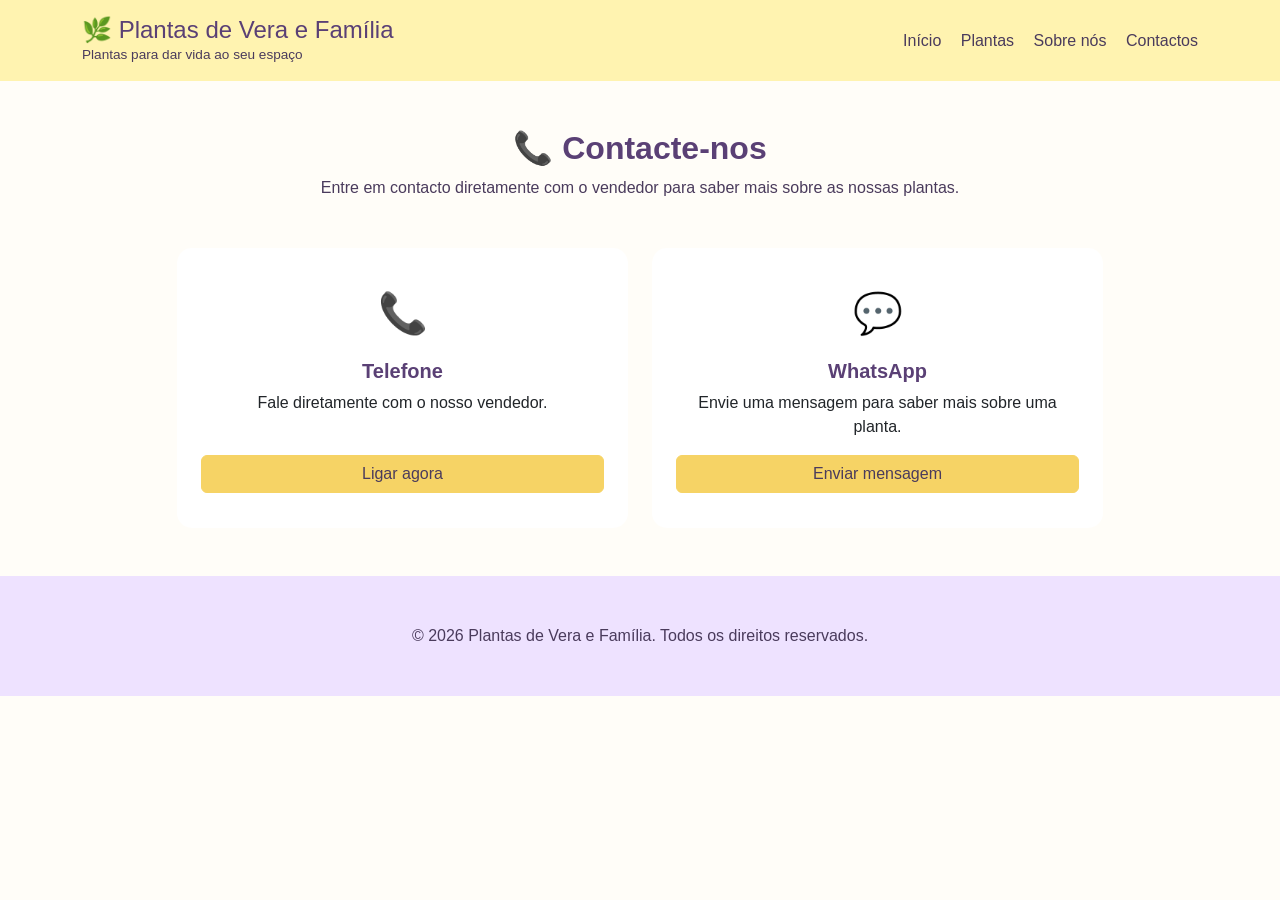
<file: contactos.html>
<!DOCTYPE html>
<html lang="pt">

<head>
    <meta charset="UTF-8">
    <meta name="viewport" content="width=device-width, initial-scale=1.0">
    <title>Contactos - Plantas de Vera e Família</title>
    <link href="https://cdn.jsdelivr.net/npm/bootstrap@5.3.3/dist/css/bootstrap.min.css" rel="stylesheet">
    <link rel="stylesheet" href="css/style.css">
</head>

<body>
    <!-- HEADER -->
    <header class="py-3">
        <div class="container">
            <div class="d-flex justify-content-between align-items-center">
                <div>
                    <h1 class="mb-0">🌿 Plantas de Vera e Família</h1>
                    <p class="mb-0">Plantas para dar vida ao seu espaço</p>
                </div>
                <nav>
                    <a href="index.html">Início</a>
                    <a href="plantas.html">Plantas</a>
                    <a href="sobre.html">Sobre nós</a>
                    <a href="contactos.html">Contactos</a>
                </nav>
            </div>
        </div>
    </header>
    <!-- CONTACTOS -->
    <main>
        <section class="py-5">
            <div class="container">
                <div class="text-center mb-5">
                    <h2 class="fw-bold">📞 Contacte-nos</h2>
                    <p>Entre em contacto diretamente com o vendedor para saber mais sobre as nossas plantas.</p>
                </div>
                <div class="row justify-content-center g-4">
                    <!-- TELEFONE -->
                    <div class="col-12 col-md-5">
                        <div class="card contacto-card text-center p-4">
                            <div class="fs-1">📞</div>
                            <h5 class="fw-bold mt-3">Telefone</h5>
                            <p>Fale diretamente com o nosso vendedor.</p>
                            <a href="tel:+238XXXXXXXX" class="btn btn-warning">Ligar agora</a>
                        </div>
                    </div>
                    <!-- WHATSAPP -->
                    <div class="col-12 col-md-5">
                        <div class="card contacto-card text-center p-4">
                            <div class="fs-1">💬</div>
                            <h5 class="fw-bold mt-3">WhatsApp</h5>
                            <p>Envie uma mensagem para saber mais sobre uma planta.</p>
                            <a href="https://wa.me/238XXXXXXXX" class="btn btn-warning">Enviar mensagem</a>
                        </div>
                    </div>
                </div>
            </div>
        </section>
    </main>
    <!-- FOOTER -->
    <footer class="py-5">
        <div class="container">
            <div class="text-center">
                <p class="mb-0">© 2026 Plantas de Vera e Família. Todos os direitos reservados.</p>
            </div>
        </div>
    </footer>
</body>

</html>
</file>
<file: css/style.css>
body {
    font-family: Arial, sans-serif;
    color: #4a3b5c;
    background-color: #fffdf8;
}

a {
    text-decoration: none;
    color: inherit;
}

header {
    background-color: #fff3b0;
}

footer {
    background-color: #d8c4f1;
}

.btn-warning {
    background-color: #f6d365;
    border-color: #f6d365;
    color: #4a3b5c;
}

.btn-warning:hover {
    background-color: #e8c34f;
    border-color: #e8c34f;
    color: #4a3b5c;
}

h1,
h2,
h3,
h4,
h5 {
    color: #5a4075;
}

header h1 {
    font-size: 1.5rem;
    margin-bottom: 5px;
}

header p {
    font-size: 0.85rem;
}

header nav a {
    font-weight: 500;
    margin-left: 15px;
    transition: 0.3s;
}

header nav a:hover {
    color: #8f6bd8;
}

header .icones {
    font-size: 1.3rem;
}

.banner {
    background-color: #f7edff;
}

.banner h2 {
    color: #5a4075;
}

.banner-texto {
    padding: 30px;
}

.banner-imagem img {
    width: 100%;
    height: 400px;
    object-fit: cover;
}

.produto {
    transition: 0.3s;
}

.produto:hover {
    transform: translateY(-5px);
}

.card-img-top {
    height: 250px;
    object-fit: cover;
}

.card {
    border: none;
    border-radius: 15px;
    overflow: hidden;
}

.card-body {
    padding: 20px;
}

.card-title {
    color: #5a4075;
}

.card-body h5 {
    color: #6b8e6e;
}

.beneficio {
    background-color: #fff9df;
    border: 2px solid #eee0ff;
    border-radius: 15px;
    transition: 0.3s;
}

.beneficio:hover {
    transform: translateY(-5px);
}

.beneficio .icone {
    font-size: 45px;
}

.beneficio h5 {
    color: #5a4075;
}

.beneficio p {
    color: #6b625f;
}

.sobre-imagem img {
    width: 100%;
    height: 400px;
    object-fit: cover;
    border-radius: 15px;
}

.sobre-texto h2 {
    color: #5a4075;
}

.sobre-texto p {
    line-height: 1.7;
}

.sobre-texto .btn {
    margin-top: 10px;
}

.contacto-card {
    min-height: 280px;
    display: flex;
    flex-direction: column;
    justify-content: center;
}

.contacto-card p {
    min-height: 48px;
}

footer {
    background-color: #eee2ff;
    color: #4a3b5c;
}

footer h4,
footer h5 {
    color: #5a4075;
}

footer a {
    color: #4a3b5c;
    margin-bottom: 8px;
}

footer a:hover {
    color: #8f6bd8;
}

footer hr {
    border-color: #cbb4e8;
}
</file>
